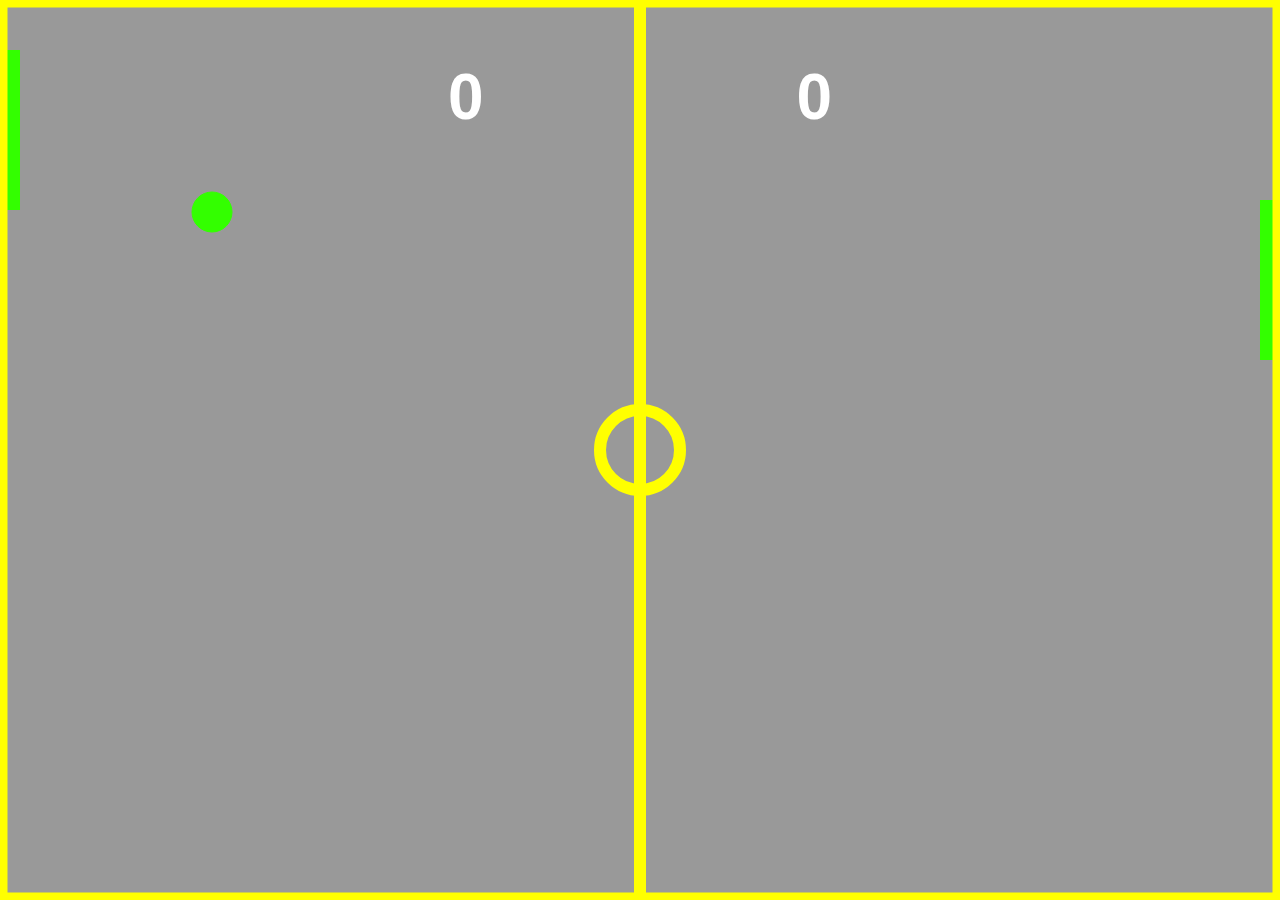
<file: src/index.html>
<!DOCTYPE html>
<html lang="en">
<head>
	<meta charset="UTF-8">
	<meta name="viewport" content="width=device-width, initial-scale=1.0">
	<title>Last Dance</title>
	<link rel="stylesheet" href="styles/styles.css">
</head>
<body>
	<canvas id="pong"></canvas>
	<h1 id="PlayerScore">0</h1>
	<h1 id="AIScore">0</h1>
	<script src="main.js" defer></script>
	<script src="game/game.js" defer></script>
	<script src="game/ball.js" defer></script>
	<script src="game/paddle.js" defer></script>
	<script src="game/AIPlayer.js" defer></script>
	<script src="game/utils.js" defer></script>
	<script src="../constants.js" defer></script>
</body>
</html>
</file>
<file: src/styles/styles.css>
* {
	margin: 0;
	padding: 0;
}
body {
	overflow: hidden;
}

h1 {
	color: #fff;
	font-family: sans-serif;
	font-size: 4rem;
	position: absolute;
	top: 60px;
}

#PlayerScore {
	left: 35%;
}

#AIScore {
	right: 35%;
}
</file>
